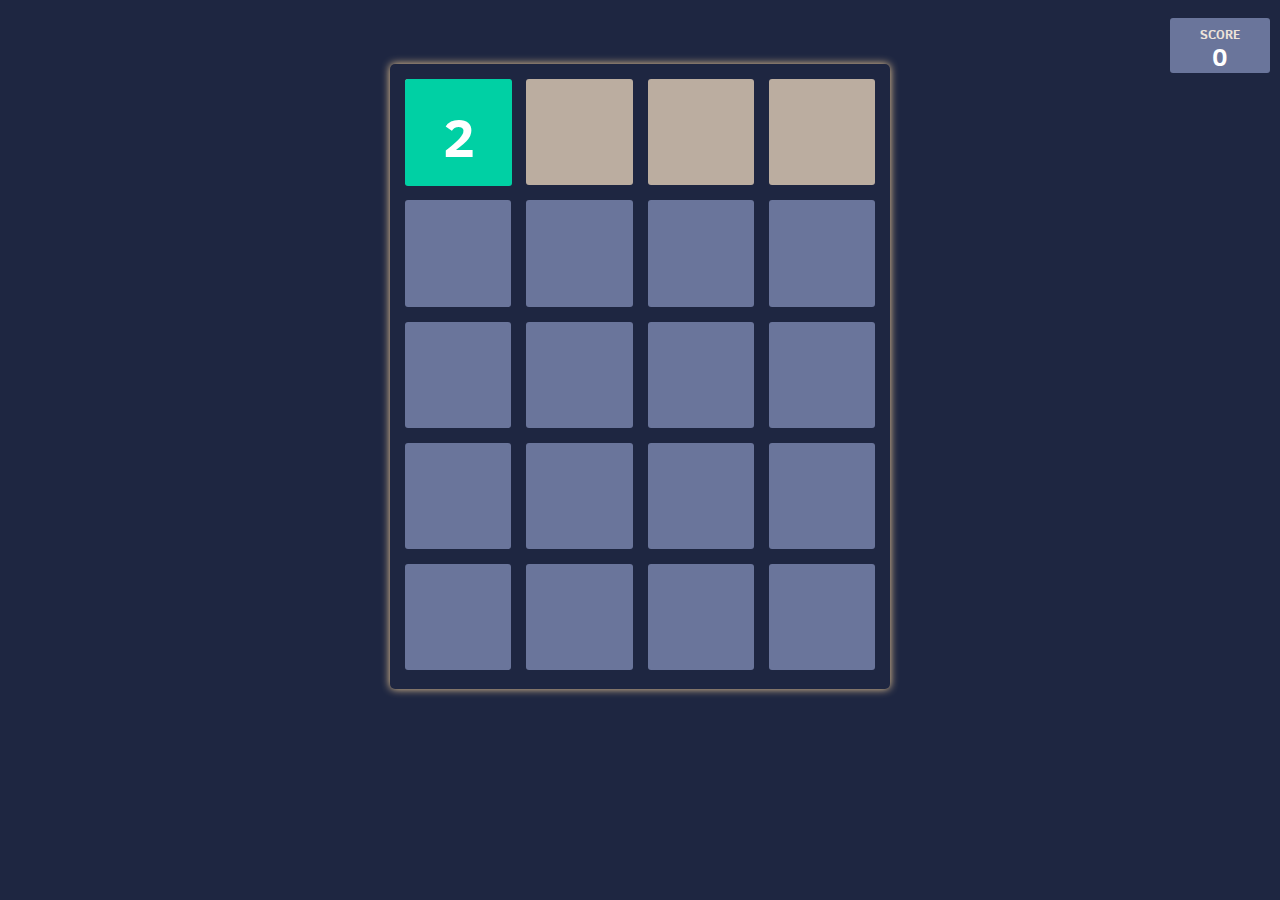
<file: tetris/index.html>
<!DOCTYPE html>
<html>
	<head>
		<meta charset="utf-8" />
		<title>2048-Tetris</title>

		<link href="style/main.css" rel="stylesheet" type="text/css" />
		<link rel="shortcut icon" href="favicon.ico" />
		<link rel="apple-touch-icon" href="meta/apple-touch-icon.png" />
		<meta name="apple-mobile-web-app-capable" content="yes" />

		<meta name="HandheldFriendly" content="True" />
		<meta name="MobileOptimized" content="320" />
		<meta
			name="viewport"
			content="width=device-width, target-densitydpi=160dpi, initial-scale=1.0, maximum-scale=1, user-scalable=no, minimal-ui"
		/>

		<meta property="og:title" content="2048 Tetris" />
		<meta property="og:site_name" content="2048 Tetris" />
		<meta
			property="og:description"
			content="2048 with the awesomeness of Tetris! Careful: this game is extremely addictive!"
		/>
		<meta property="og:image" content="http://gabrielecirulli.github.io/2048/meta/og_image.png" />
	</head>
	<!-- body starts here-->
	<body>
		<div class="next-tile-container"></div>
		<div class="container">
			<div class="heading">
				<div class="scores-container">
					<div class="pause-container" onclick="pause();" id="Pause" title="Spacebar">||</div>
					<div class="best-container">0</div>
				</div>
				<div class="levels-container">
					<input type="radio" onclick="setLevel(0)" value="Easy" name="level" id="levele" />
					<label for="levele">Easy</label>
					<input type="radio" onclick="setLevel(1)" value="Medium" name="level" id="levelm" checked />
					<label for="levelm">Medium</label>
					<input type="radio" onclick="setLevel(2)" value="Hard" name="level" id="levelh" />
					<label for="levelh">Hard</label>
				</div>
			</div>
			<div class="scores-container">
				<div class="score-container">0</div>
			</div>
			<div class="game-container">
				<div class="game-message">
					<p></p>
					<div class="lower">
						<a class="keep-playing-button">Keep going</a>
						<a class="retry-button">Try again</a>
						<div class="score-sharing"></div>
					</div>
				</div>

				<div class="grid-container">
					<div class="grid-row">
						<div class="grid-cell invi"></div>
						<div class="grid-cell invi"></div>
						<div class="grid-cell invi"></div>
						<div class="grid-cell invi"></div>
					</div>
					<div class="grid-row">
						<div class="grid-cell"></div>
						<div class="grid-cell"></div>
						<div class="grid-cell"></div>
						<div class="grid-cell"></div>
					</div>
					<div class="grid-row">
						<div class="grid-cell"></div>
						<div class="grid-cell"></div>
						<div class="grid-cell"></div>
						<div class="grid-cell"></div>
					</div>
					<div class="grid-row">
						<div class="grid-cell"></div>
						<div class="grid-cell"></div>
						<div class="grid-cell"></div>
						<div class="grid-cell"></div>
					</div>
					<div class="grid-row">
						<div class="grid-cell"></div>
						<div class="grid-cell"></div>
						<div class="grid-cell"></div>
						<div class="grid-cell"></div>
					</div>
				</div>

				<div class="tile-container"></div>
			</div>
		</div>

		<script type="text/javascript">
			window.timeOut = 700;
			window.autoFall = null;
			window.moveObj = null;
			window.trySlideDown = null;
			window.EASY = 0.95;
			window.MEDIUM = 0.9;
			window.HARD = 0.85;
			window.FACTOR = window.MEDIUM;
		</script>
		<script src="js/animframe_polyfill.js"></script>
		<script src="js/keyboard_input_manager.js"></script>
		<script src="js/html_actuator.js"></script>
		<script src="js/grid.js"></script>
		<script src="js/tile.js"></script>
		<script src="js/local_score_manager.js"></script>
		<script src="js/game_manager.js"></script>
		<script src="js/application.js"></script>

		<script>
			function pause() {
				var elem = document.getElementById("Pause");
				if (elem.innerHTML == "||") {
					window.clearTimeout(window.autoFall);
					elem.innerHTML = "&#9658;";
					elem.setAttribute("class", "pause-container paused");
				} else {
					window.autoFall = setTimeout(function () {
						window.moveObj.move(4);
					}, window.timeOut);
					elem.innerHTML = "||";
					elem.setAttribute("class", "pause-container");
				}
			}

			window.onblur = function () {
				var elem = document.getElementById("Pause");
				if (elem.innerHTML == "||") {
					console.log("Game paused");
					pause();
				}
			};

			function setLevel(val) {
				switch (val) {
					case 0:
						window.FACTOR = window.EASY;
						break;
					case 2:
						window.FACTOR = window.HARD;
						break;
					default:
						window.FACTOR = window.MEDIUM;
				}
			}
		</script>
	</body>
</html>
</file>
<file: tetris/style/main.css>
@import url(fonts/clear-sans.css);
html,
body {
  margin: 0;
  padding: 0;
  background: #1e2641;
  color: #776e65;
  font-family: "Clear Sans", "Helvetica Neue", Arial, sans-serif;
}

body {
  margin: 1px 0;
}

.heading:after {
  content: "";
  display: block;
  clear: both;
}

h1.title {
  /*font-size: 80px;*/
  font-weight: bold;
  margin: 0;
  display: block;
  font-size: 28px;
  float: left;
  margin-top: 12px;
}

@-webkit-keyframes move-up {
  0% {
    top: 25px;
    opacity: 1;
  }
  100% {
    top: -50px;
    opacity: 0;
  }
}

@keyframes move-up {
  0% {
    top: 25px;
    opacity: 1;
  }
  100% {
    top: -50px;
    opacity: 0;
  }
}

.scores-container {
  float: right;
  text-align: right;
}

.score-container,
.best-container,
.next-tile-container,
.pause-container {
  position: relative;
  display: inline-block;
  background: #bbada0;
  padding: 15px 25px;
  font-size: 25px;
  height: 25px;
  line-height: 47px;
  font-weight: bold;
  border-radius: 3px;
  color: white;
  margin-top: 8px;
  text-align: center;
}

.score-container:after,
.best-container:after,
.next-tile-container:after,
.pause-container:after {
  position: absolute;
  width: 100%;
  top: 10px;
  left: 0;
  text-transform: uppercase;
  font-size: 13px;
  line-height: 13px;
  text-align: center;
  color: #eee4da;
}

.score-container .score-addition,
.best-container .score-addition {
  position: absolute;
  right: 30px;
  color: red;
  font-size: 25px;
  line-height: 25px;
  font-weight: bold;
  color: rgba(119, 110, 101, 0.9);
  z-index: 100;
  -webkit-animation: move-up 600ms ease-in;
  animation: move-up 600ms ease-in;
  -webkit-animation-fill-mode: both;
  animation-fill-mode: both;
}

.score-container:after {
  content: "Score";
}

.best-container:after {
  content: "Best";
}

.next-tile-container:after {
  color: #776e65;
  content: "Next Tile";
}

.pause-container:after {
  content: "PAUSE";
}

.pause-container.paused:after {
  content: "PLAY";
}

.pause-container {
  background-color: #e6b978;
  cursor: pointer;
  width: 25px;
}

.next-tile-container {
  margin: 8px 25% 0 auto;
  width: 25px;
  float: right;
  display: block;
}

.levels-container {
  float: left;
  font-size: 10px;
  cursor: default;
}

.levels-container input[type="radio"] {
  margin: 0 0 4px 2px;
}

.levels-container label {
  margin-right: 6px;
}

.levels-container input[type="radio"],
.levels-container label {
  vertical-align: middle;
  cursor: pointer;
}

p {
  margin-top: 0;
  margin-bottom: 10px;
  line-height: 1.65;
}

a {
  color: #776e65;
  font-weight: bold;
  text-decoration: underline;
  cursor: pointer;
}

strong.important {
  text-transform: uppercase;
}

hr {
  border: none;
  border-bottom: 1px solid #d8d4d0;
  margin-top: 20px;
  margin-bottom: 30px;
}

.container {
  width: 500px;
  height: 625px;
  margin: 0 auto;
}

@-webkit-keyframes fade-in {
  0% {
    opacity: 0;
  }
  100% {
    opacity: 1;
  }
}

@keyframes fade-in {
  0% {
    opacity: 0;
  }
  100% {
    opacity: 1;
  }
}

.game-container {
  /*margin-top: 40px;*/
  position: relative;
  padding: 15px;
  cursor: default;
  -webkit-touch-callout: none;
  -webkit-user-select: none;
  -moz-user-select: none;
  background: #1e2641;
  border-radius: 6px;
  width: 500px;
  height: 625px;
  -ms-touch-action: none;
  -webkit-box-sizing: border-box;
  box-sizing: border-box;
  border-radius: 5px;
  -webkit-box-shadow: 0 0 8px 0px #f9d49a;
          box-shadow: 0 0 8px 0px #f9d49a;
}

.game-container .game-message {
  display: none;
  position: absolute;
  top: 0;
  right: 0;
  bottom: 0;
  left: 0;
  background: #6a759b;
  z-index: 100;
  text-align: center;
  -webkit-animation: fade-in 800ms ease 1200ms;
  animation: fade-in 800ms ease 1200ms;
  -webkit-animation-fill-mode: both;
  animation-fill-mode: both;
}

.game-container .game-message p {
  font-size: 60px;
  font-weight: bold;
  height: 60px;
  line-height: 60px;
  margin-top: 222px;
}

.game-container .game-message .lower {
  display: block;
  margin-top: 59px;
}

.game-container .game-message a {
  display: inline-block;
  background: #6a759b;
  border-radius: 3px;
  padding: 0 20px;
  text-decoration: none;
  color: #f9f6f2;
  height: 40px;
  line-height: 42px;
  margin-left: 9px;
}

.game-container .game-message a.keep-playing-button {
  display: none;
}

.game-container .game-message .score-sharing {
  display: inline-block;
  vertical-align: middle;
  margin-left: 10px;
}

.game-container .game-message.game-won {
  background: #6a759b;
  color: #f9f6f2;
}

.game-container .game-message.game-won a.keep-playing-button {
  display: inline-block;
}

.game-container .game-message.game-won,
.game-container .game-message.game-over {
  display: block;
}

.grid-container {
  position: absolute;
  z-index: 1;
}

.grid-row {
  margin-bottom: 15px;
}

.grid-row:last-child {
  margin-bottom: 0;
}

.grid-row:after {
  content: "";
  display: block;
  clear: both;
}

.grid-cell {
  width: 106.25px;
  height: 106.25px;
  margin-right: 15px;
  float: left;
  border-radius: 3px;
  background: #6a759b;
}

.grid-cell:last-child {
  margin-right: 0;
}

.invi {
  background: #bbada0;
}

.tile-container {
  position: absolute;
  z-index: 2;
}

.tile,
.tile .tile-inner {
  width: 107px;
  height: 107px;
  line-height: 116.25px;
}

.tile.tile-position-1-1 {
  -webkit-transform: translate(0px, 0px);
  transform: translate(0px, 0px);
}

.tile.tile-position-1-2 {
  -webkit-transform: translate(0px, 121px);
  transform: translate(0px, 121px);
}

.tile.tile-position-1-3 {
  -webkit-transform: translate(0px, 242px);
  transform: translate(0px, 242px);
}

.tile.tile-position-1-4 {
  -webkit-transform: translate(0px, 363px);
  transform: translate(0px, 363px);
}

.tile.tile-position-1-5 {
  -webkit-transform: translate(0px, 484px);
  transform: translate(0px, 484px);
}

.tile.tile-position-2-1 {
  -webkit-transform: translate(121px, 0px);
  transform: translate(121px, 0px);
}

.tile.tile-position-2-2 {
  -webkit-transform: translate(121px, 121px);
  transform: translate(121px, 121px);
}

.tile.tile-position-2-3 {
  -webkit-transform: translate(121px, 242px);
  transform: translate(121px, 242px);
}

.tile.tile-position-2-4 {
  -webkit-transform: translate(121px, 363px);
  transform: translate(121px, 363px);
}

.tile.tile-position-2-5 {
  -webkit-transform: translate(121px, 484px);
  transform: translate(121px, 484px);
}

.tile.tile-position-3-1 {
  -webkit-transform: translate(242px, 0px);
  transform: translate(242px, 0px);
}

.tile.tile-position-3-2 {
  -webkit-transform: translate(242px, 121px);
  transform: translate(242px, 121px);
}

.tile.tile-position-3-3 {
  -webkit-transform: translate(242px, 242px);
  transform: translate(242px, 242px);
}

.tile.tile-position-3-4 {
  -webkit-transform: translate(242px, 363px);
  transform: translate(242px, 363px);
}

.tile.tile-position-3-5 {
  -webkit-transform: translate(242px, 484px);
  transform: translate(242px, 484px);
}

.tile.tile-position-4-1 {
  -webkit-transform: translate(363px, 0px);
  transform: translate(363px, 0px);
}

.tile.tile-position-4-2 {
  -webkit-transform: translate(363px, 121px);
  transform: translate(363px, 121px);
}

.tile.tile-position-4-3 {
  -webkit-transform: translate(363px, 242px);
  transform: translate(363px, 242px);
}

.tile.tile-position-4-4 {
  -webkit-transform: translate(363px, 363px);
  transform: translate(363px, 363px);
}

.tile.tile-position-4-5 {
  -webkit-transform: translate(363px, 484px);
  transform: translate(363px, 484px);
}

.tile {
  position: absolute;
  -webkit-transition: 100ms ease-in-out;
  transition: 100ms ease-in-out;
  -webkit-transition-property: -webkit-transform;
  transition-property: -webkit-transform;
  transition-property: transform;
  transition-property: transform, -webkit-transform;
}

.tile .tile-inner {
  border-radius: 3px;
  background: #eee4da;
  text-align: center;
  font-weight: bold;
  z-index: 10;
  font-size: 55px;
  color: #fff;
}

.tile.tile-2 .tile-inner {
  background: #00d0a4;
  -webkit-box-shadow: 0 0 30px 10px rgba(243, 215, 116, 0), inset 0 0 0 1px rgba(255, 255, 255, 0);
          box-shadow: 0 0 30px 10px rgba(243, 215, 116, 0), inset 0 0 0 1px rgba(255, 255, 255, 0);
}

.tile.tile-4 .tile-inner {
  background: #dd7373;
  -webkit-box-shadow: 0 0 30px 10px rgba(243, 215, 116, 0), inset 0 0 0 1px rgba(255, 255, 255, 0);
          box-shadow: 0 0 30px 10px rgba(243, 215, 116, 0), inset 0 0 0 1px rgba(255, 255, 255, 0);
}

.tile.tile-8 .tile-inner {
  background: #7d53de;
}

.tile.tile-16 .tile-inner {
  background: #6622cc;
}

.tile.tile-32 .tile-inner {
  background: #00bfb2;
}

.tile.tile-64 .tile-inner {
  background: #c06ff2;
}

.tile.tile-128 .tile-inner {
  background: #340068;
}

@media screen and (max-width: 520px) {
  .tile.tile-128 .tile-inner {
    font-size: 25px;
  }
}

.tile.tile-256 .tile-inner {
  color: #f9f6f2;
  background: #edcc61;
  -webkit-box-shadow: 0 0 30px 10px rgba(243, 215, 116, 0.31746), inset 0 0 0 1px rgba(255, 255, 255, 0.19048);
          box-shadow: 0 0 30px 10px rgba(243, 215, 116, 0.31746), inset 0 0 0 1px rgba(255, 255, 255, 0.19048);
  font-size: 45px;
}

@media screen and (max-width: 520px) {
  .tile.tile-256 .tile-inner {
    font-size: 25px;
  }
}

.tile.tile-512 .tile-inner {
  color: #f9f6f2;
  background: #edc850;
  -webkit-box-shadow: 0 0 30px 10px rgba(243, 215, 116, 0.39683), inset 0 0 0 1px rgba(255, 255, 255, 0.2381);
          box-shadow: 0 0 30px 10px rgba(243, 215, 116, 0.39683), inset 0 0 0 1px rgba(255, 255, 255, 0.2381);
  font-size: 45px;
}

@media screen and (max-width: 520px) {
  .tile.tile-512 .tile-inner {
    font-size: 25px;
  }
}

.tile.tile-1024 .tile-inner {
  color: #f9f6f2;
  background: #edc53f;
  -webkit-box-shadow: 0 0 30px 10px rgba(243, 215, 116, 0.47619), inset 0 0 0 1px rgba(255, 255, 255, 0.28571);
          box-shadow: 0 0 30px 10px rgba(243, 215, 116, 0.47619), inset 0 0 0 1px rgba(255, 255, 255, 0.28571);
  font-size: 35px;
}

@media screen and (max-width: 520px) {
  .tile.tile-1024 .tile-inner {
    font-size: 15px;
  }
}

.tile.tile-2048 .tile-inner {
  color: #f9f6f2;
  background: #edc22e;
  -webkit-box-shadow: 0 0 30px 10px rgba(243, 215, 116, 0.55556), inset 0 0 0 1px rgba(255, 255, 255, 0.33333);
          box-shadow: 0 0 30px 10px rgba(243, 215, 116, 0.55556), inset 0 0 0 1px rgba(255, 255, 255, 0.33333);
  font-size: 35px;
}

@media screen and (max-width: 520px) {
  .tile.tile-2048 .tile-inner {
    font-size: 15px;
  }
}

.tile.tile-super .tile-inner {
  color: #f9f6f2;
  background: #3c3a32;
  font-size: 30px;
}

@media screen and (max-width: 520px) {
  .tile.tile-super .tile-inner {
    font-size: 10px;
  }
}

@-webkit-keyframes appear {
  0% {
    opacity: 0;
    -webkit-transform: scale(0);
    transform: scale(0);
  }
  100% {
    opacity: 1;
    -webkit-transform: scale(1);
    transform: scale(1);
  }
}

@keyframes appear {
  0% {
    opacity: 0;
    -webkit-transform: scale(0);
    transform: scale(0);
  }
  100% {
    opacity: 1;
    -webkit-transform: scale(1);
    transform: scale(1);
  }
}

.tile-new .tile-inner {
  -webkit-animation: appear 200ms ease 100ms;
  animation: appear 200ms ease 100ms;
  -webkit-animation-fill-mode: backwards;
  animation-fill-mode: backwards;
}

@-webkit-keyframes pop {
  0% {
    -webkit-transform: scale(0);
    transform: scale(0);
  }
  50% {
    -webkit-transform: scale(1.2);
    transform: scale(1.2);
  }
  100% {
    -webkit-transform: scale(1);
    transform: scale(1);
  }
}

@keyframes pop {
  0% {
    -webkit-transform: scale(0);
    transform: scale(0);
  }
  50% {
    -webkit-transform: scale(1.2);
    transform: scale(1.2);
  }
  100% {
    -webkit-transform: scale(1);
    transform: scale(1);
  }
}

.tile-merged .tile-inner {
  z-index: 20;
  -webkit-animation: pop 200ms ease 100ms;
  animation: pop 200ms ease 100ms;
  -webkit-animation-fill-mode: backwards;
  animation-fill-mode: backwards;
}

.game-intro {
  margin-bottom: 0;
}

.game-explanation {
  margin-top: 50px;
}

.sharing {
  margin-top: 20px;
  text-align: center;
}

.sharing > iframe,
.sharing > span,
.sharing > form {
  display: inline-block;
  vertical-align: middle;
}

@media screen and (max-width: 520px) {
  html,
  body {
    font-size: 15px;
  }
  body {
    margin: 20px 0;
    padding: 0 20px;
  }
  h1.title {
    font-size: 27px;
    margin-top: 15px;
  }
  .container {
    width: 280px;
    margin: 0 auto;
  }
  .score-container,
  .best-container {
    margin-top: 0;
    padding: 15px 10px;
    min-width: 40px;
  }
  .invi {
    background: #bbada0;
  }
  .heading {
    margin-bottom: 10px;
  }
  .game-container {
    /*margin-top: 40px;*/
    position: relative;
    padding: 10px;
    cursor: default;
    -webkit-touch-callout: none;
    -webkit-user-select: none;
    -moz-user-select: none;
    background: #bbada0;
    border-radius: 6px;
    width: 280px;
    height: 350px;
    -ms-touch-action: none;
    -webkit-box-sizing: border-box;
    box-sizing: border-box;
  }
  .game-container .game-message {
    display: none;
    position: absolute;
    top: 0;
    right: 0;
    bottom: 0;
    left: 0;
    background: rgba(238, 228, 218, 0.5);
    z-index: 100;
    text-align: center;
    -webkit-animation: fade-in 800ms ease 1200ms;
    animation: fade-in 800ms ease 1200ms;
    -webkit-animation-fill-mode: both;
    animation-fill-mode: both;
  }
  .game-container .game-message p {
    font-size: 60px;
    font-weight: bold;
    height: 60px;
    line-height: 60px;
    margin-top: 222px;
  }
  .game-container .game-message .lower {
    display: block;
    margin-top: 59px;
  }
  .game-container .game-message a {
    display: inline-block;
    background: #8f7a66;
    border-radius: 3px;
    padding: 0 20px;
    text-decoration: none;
    color: #f9f6f2;
    height: 40px;
    line-height: 42px;
    margin-left: 9px;
  }
  .game-container .game-message a.keep-playing-button {
    display: none;
  }
  .game-container .game-message .score-sharing {
    display: inline-block;
    vertical-align: middle;
    margin-left: 10px;
  }
  .game-container .game-message.game-won {
    background: rgba(237, 194, 46, 0.5);
    color: #f9f6f2;
  }
  .game-container .game-message.game-won a.keep-playing-button {
    display: inline-block;
  }
  .game-container .game-message.game-won,
  .game-container .game-message.game-over {
    display: block;
  }
  .grid-container {
    position: absolute;
    z-index: 1;
  }
  .grid-row {
    margin-bottom: 10px;
  }
  .grid-row:last-child {
    margin-bottom: 0;
  }
  .grid-row:after {
    content: "";
    display: block;
    clear: both;
  }
  .grid-cell {
    width: 57.5px;
    height: 57.5px;
    margin-right: 10px;
    float: left;
    border-radius: 3px;
    background: rgba(238, 228, 218, 0.35);
  }
  .grid-cell:last-child {
    margin-right: 0;
  }
  .tile-container {
    position: absolute;
    z-index: 2;
  }
  .tile,
  .tile .tile-inner {
    width: 58px;
    height: 58px;
    line-height: 67.5px;
  }
  .tile.tile-position-1-1 {
    -webkit-transform: translate(0px, 0px);
    transform: translate(0px, 0px);
  }
  .tile.tile-position-1-2 {
    -webkit-transform: translate(0px, 67px);
    transform: translate(0px, 67px);
  }
  .tile.tile-position-1-3 {
    -webkit-transform: translate(0px, 135px);
    transform: translate(0px, 135px);
  }
  .tile.tile-position-1-4 {
    -webkit-transform: translate(0px, 202px);
    transform: translate(0px, 202px);
  }
  .tile.tile-position-1-5 {
    -webkit-transform: translate(0px, 269px);
    transform: translate(0px, 269px);
  }
  .tile.tile-position-2-1 {
    -webkit-transform: translate(67px, 0px);
    transform: translate(67px, 0px);
  }
  .tile.tile-position-2-2 {
    -webkit-transform: translate(67px, 67px);
    transform: translate(67px, 67px);
  }
  .tile.tile-position-2-3 {
    -webkit-transform: translate(67px, 135px);
    transform: translate(67px, 135px);
  }
  .tile.tile-position-2-4 {
    -webkit-transform: translate(67px, 202px);
    transform: translate(67px, 202px);
  }
  .tile.tile-position-2-5 {
    -webkit-transform: translate(67px, 269px);
    transform: translate(67px, 269px);
  }
  .tile.tile-position-3-1 {
    -webkit-transform: translate(135px, 0px);
    transform: translate(135px, 0px);
  }
  .tile.tile-position-3-2 {
    -webkit-transform: translate(135px, 67px);
    transform: translate(135px, 67px);
  }
  .tile.tile-position-3-3 {
    -webkit-transform: translate(135px, 135px);
    transform: translate(135px, 135px);
  }
  .tile.tile-position-3-4 {
    -webkit-transform: translate(135px, 202px);
    transform: translate(135px, 202px);
  }
  .tile.tile-position-3-5 {
    -webkit-transform: translate(135px, 269px);
    transform: translate(135px, 269px);
  }
  .tile.tile-position-4-1 {
    -webkit-transform: translate(202px, 0px);
    transform: translate(202px, 0px);
  }
  .tile.tile-position-4-2 {
    -webkit-transform: translate(202px, 67px);
    transform: translate(202px, 67px);
  }
  .tile.tile-position-4-3 {
    -webkit-transform: translate(202px, 135px);
    transform: translate(202px, 135px);
  }
  .tile.tile-position-4-4 {
    -webkit-transform: translate(202px, 202px);
    transform: translate(202px, 202px);
  }
  .tile.tile-position-4-5 {
    -webkit-transform: translate(202px, 269px);
    transform: translate(202px, 269px);
  }
  .game-container {
    margin-top: 20px;
  }
  .tile .tile-inner {
    font-size: 35px;
  }
  .game-message p {
    font-size: 30px !important;
    height: 30px !important;
    line-height: 30px !important;
    margin-top: 90px !important;
  }
  .game-message .lower {
    margin-top: 30px !important;
  }
  .sharing > iframe,
  .sharing > span,
  .sharing > form {
    display: block;
    margin: 0 auto;
    margin-bottom: 20px;
  }
}

.pp-donate button {
  -webkit-appearance: none;
  -moz-appearance: none;
  appearance: none;
  border: none;
  font: inherit;
  color: inherit;
  cursor: pointer;
  display: inline-block;
  background: #8f7a66;
  border-radius: 3px;
  padding: 0 20px;
  text-decoration: none;
  color: #f9f6f2;
  height: 40px;
  line-height: 42px;
}

.pp-donate button img {
  vertical-align: -4px;
  margin-right: 8px;
}

.btc-donate {
  position: relative;
  margin-left: 10px;
  display: inline-block;
  background: #8f7a66;
  border-radius: 3px;
  padding: 0 20px;
  text-decoration: none;
  color: #f9f6f2;
  height: 40px;
  line-height: 42px;
  cursor: pointer;
}

.btc-donate img {
  vertical-align: -4px;
  margin-right: 8px;
}

.btc-donate a {
  color: #f9f6f2;
  text-decoration: none;
  font-weight: normal;
}

.btc-donate .address {
  cursor: auto;
  position: absolute;
  width: 340px;
  right: 50%;
  margin-right: -170px;
  padding-bottom: 7px;
  top: -30px;
  opacity: 0;
  pointer-events: none;
  -webkit-transition: 400ms ease;
  transition: 400ms ease;
  -webkit-transition-property: top, opacity;
  transition-property: top, opacity;
}

.btc-donate .address:after {
  position: absolute;
  border-top: 10px solid #bbada0;
  border-right: 7px solid transparent;
  border-left: 7px solid transparent;
  content: "";
  bottom: 0px;
  left: 50%;
  margin-left: -7px;
}

.btc-donate .address code {
  background-color: #bbada0;
  padding: 10px 15px;
  width: 100%;
  border-radius: 3px;
  line-height: 1;
  font-weight: normal;
  font-size: 15px;
  font-family: Consolas, "Liberation Mono", Courier, monospace;
  text-align: center;
}

.btc-donate:hover .address,
.btc-donate .address:hover .address {
  opacity: 1;
  top: -45px;
  pointer-events: auto;
}

@media screen and (max-width: 480px) {
  .btc-donate {
    width: 120px;
  }
  .btc-donate .address {
    margin-right: -150px;
    width: 300px;
  }
  .btc-donate .address code {
    font-size: 13px;
  }
  .btc-donate .address:after {
    left: 50%;
    bottom: 2px;
  }
}

.heading {
  visibility: hidden;
}

.score-container {
  display: inline-block;
  width: 50px;
  position: absolute;
  top: 10px;
  right: 10px;
  color: #fff;
  background: #6a759b;
}

.next-tile-container {
  visibility: hidden;
}
/*# sourceMappingURL=main.css.map */
</file>
